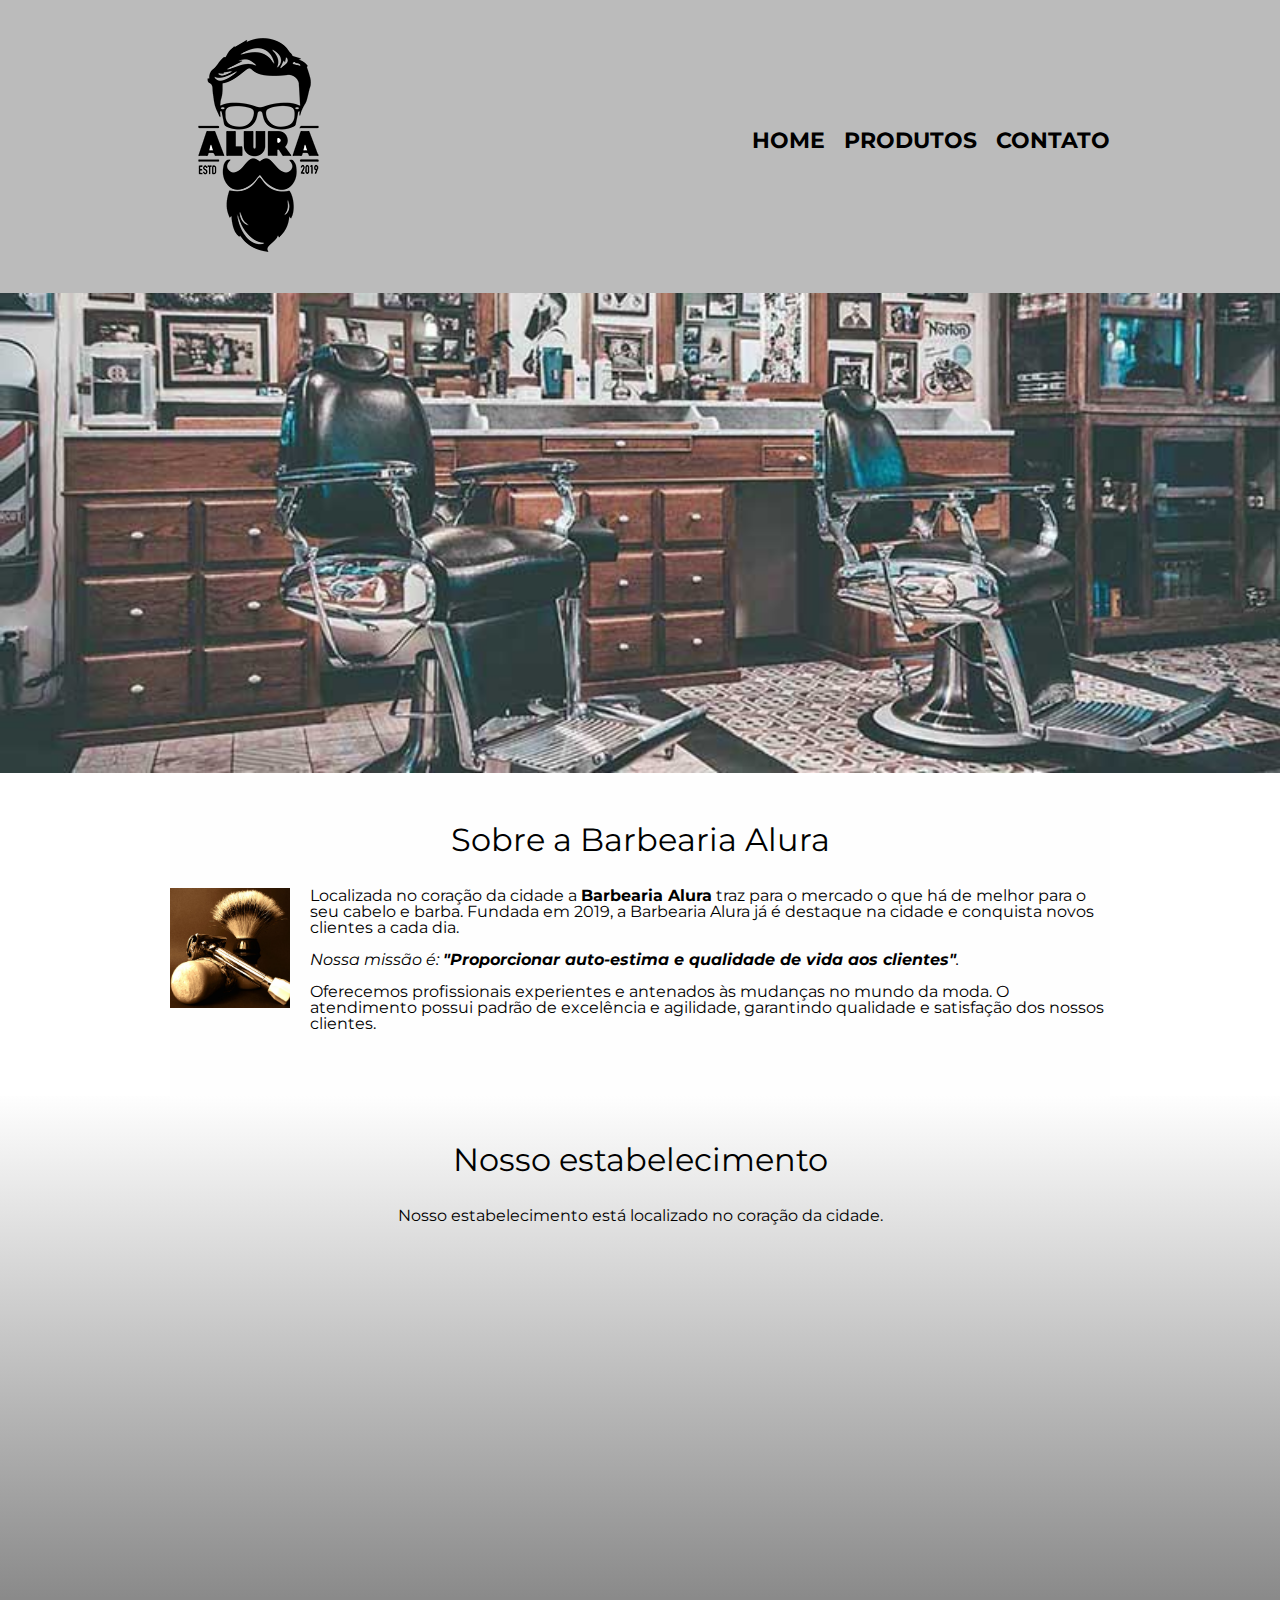
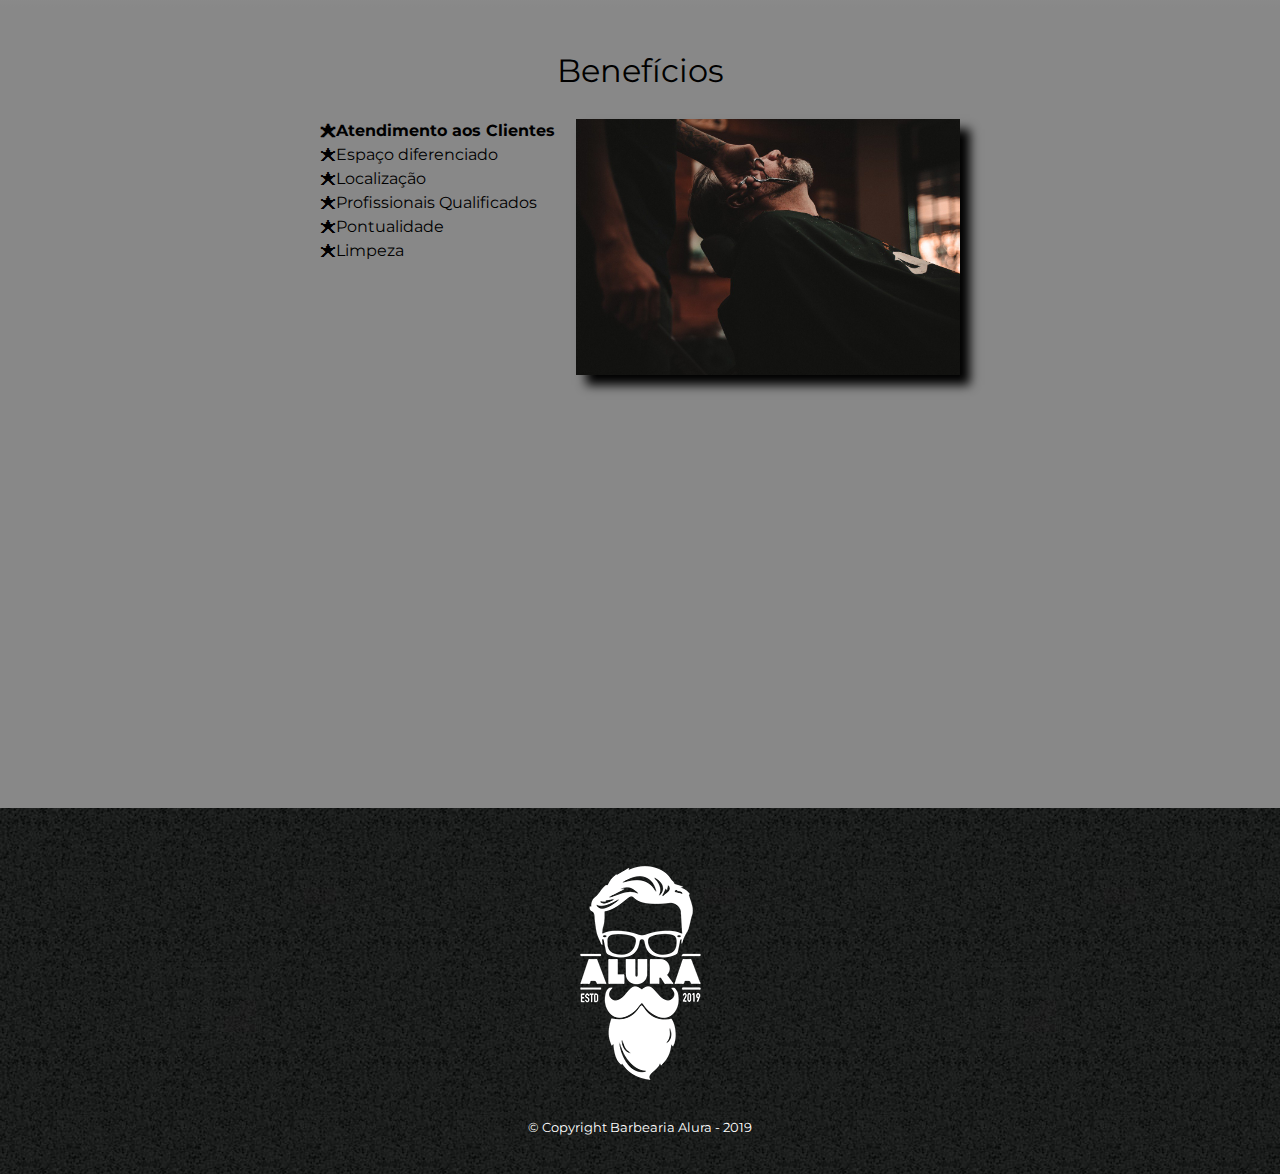
<file: index.html>
<!DOCTYPE html>
<html lang="pt-br">
	<head>
		<meta charset="UTF-8">
		<meta name="viewport" content="width=device-width">
		<title>Barbearia Alura</title>

		<link rel="stylesheet" href="reset.css">
		<link rel="stylesheet" href="style.css">
		<link href="https://fonts.googleapis.com/css?family=Montserrat&display=swap" rel="stylesheet">
	</head>

	<body>
		<header>
			<div class="caixa">
				<h1><img src="logo.png"></h1>

				<nav>
					<ul>
						<li><a href="index.html">Home</a></li>
						<li><a href="produtos.html">Produtos</a></li>
						<li><a href="contato.html">Contato</a></li>
					</ul>
				</nav>
			</div>
		</header>

		<img class="banner" src="banner.jpg">

		<main>
			<section class="principal">
				<h2 class="titulo-principal">Sobre a Barbearia Alura</h2>

				<img class="utensilios" src="utensilios.jpg" alt="Utensilios de um barbeiro.">
		 
				<p>Localizada no coração da cidade a <strong>Barbearia Alura</strong> traz para o mercado o que há de melhor para o seu cabelo e barba. Fundada em 2019, a Barbearia Alura já é destaque na cidade e conquista novos clientes a cada dia.</p>

				<p id="missao"><em>Nossa missão é: <strong>"Proporcionar auto-estima e qualidade de vida aos clientes"</strong>.</em></p>

				<p>Oferecemos profissionais experientes e antenados às mudanças no mundo da moda. O atendimento possui padrão de excelência e agilidade, garantindo qualidade e satisfação dos nossos clientes.</p>
			</section>

			<section class="mapa">
				<h3 class="titulo-principal">Nosso estabelecimento</h3>
				<p>Nosso estabelecimento está localizado no coração da cidade.</p>

				<div class="mapa-conteudo">
					<iframe src="https://www.google.com/maps/embed?pb=!1m18!1m12!1m3!1d3656.4483278365396!2d-46.63466568562861!3d-23.588249068469487!2m3!1f0!2f0!3f0!3m2!1i1024!2i768!4f13.1!3m3!1m2!1s0x94ce5a2b2ed7f3a1%3A0xab35da2f5ca62674!2sCaelum!5e0!3m2!1spt-BR!2sbr!4v1568814489656!5m2!1spt-BR!2sbr" width="100%" height="300" frameborder="0" style="border:0;" allowfullscreen=""></iframe>
				</div>
			</section>

			<section class="beneficios">
				<h3 class="titulo-principal">Benefícios</h3>

				<div class="conteudo-beneficios">
					<ul class="lista-beneficios">
						<li class="itens">Atendimento aos Clientes</li>
						<li class="itens">Espaço diferenciado</li>
						<li class="itens">Localização</li>
						<li class="itens">Profissionais Qualificados</li>
						<li class="itens">Pontualidade</li>
						<li class="itens">Limpeza</li>
					</ul><img src="beneficios.jpg" class="imagem-beneficios">
				</div>

				<div class="video">
					<iframe width="100%" height="315" src="https://www.youtube.com/embed/wcVVXUV0YUY" frameborder="0" allow="accelerometer; autoplay; encrypted-media; gyroscope; picture-in-picture" allowfullscreen></iframe>
				</div>
			</section>
		</main>

		<footer>
			<img src="logo-branco.png">
			<p class="copyright">&copy; Copyright Barbearia Alura - 2019</p>
		</footer>
	</body>
</html>
</file>
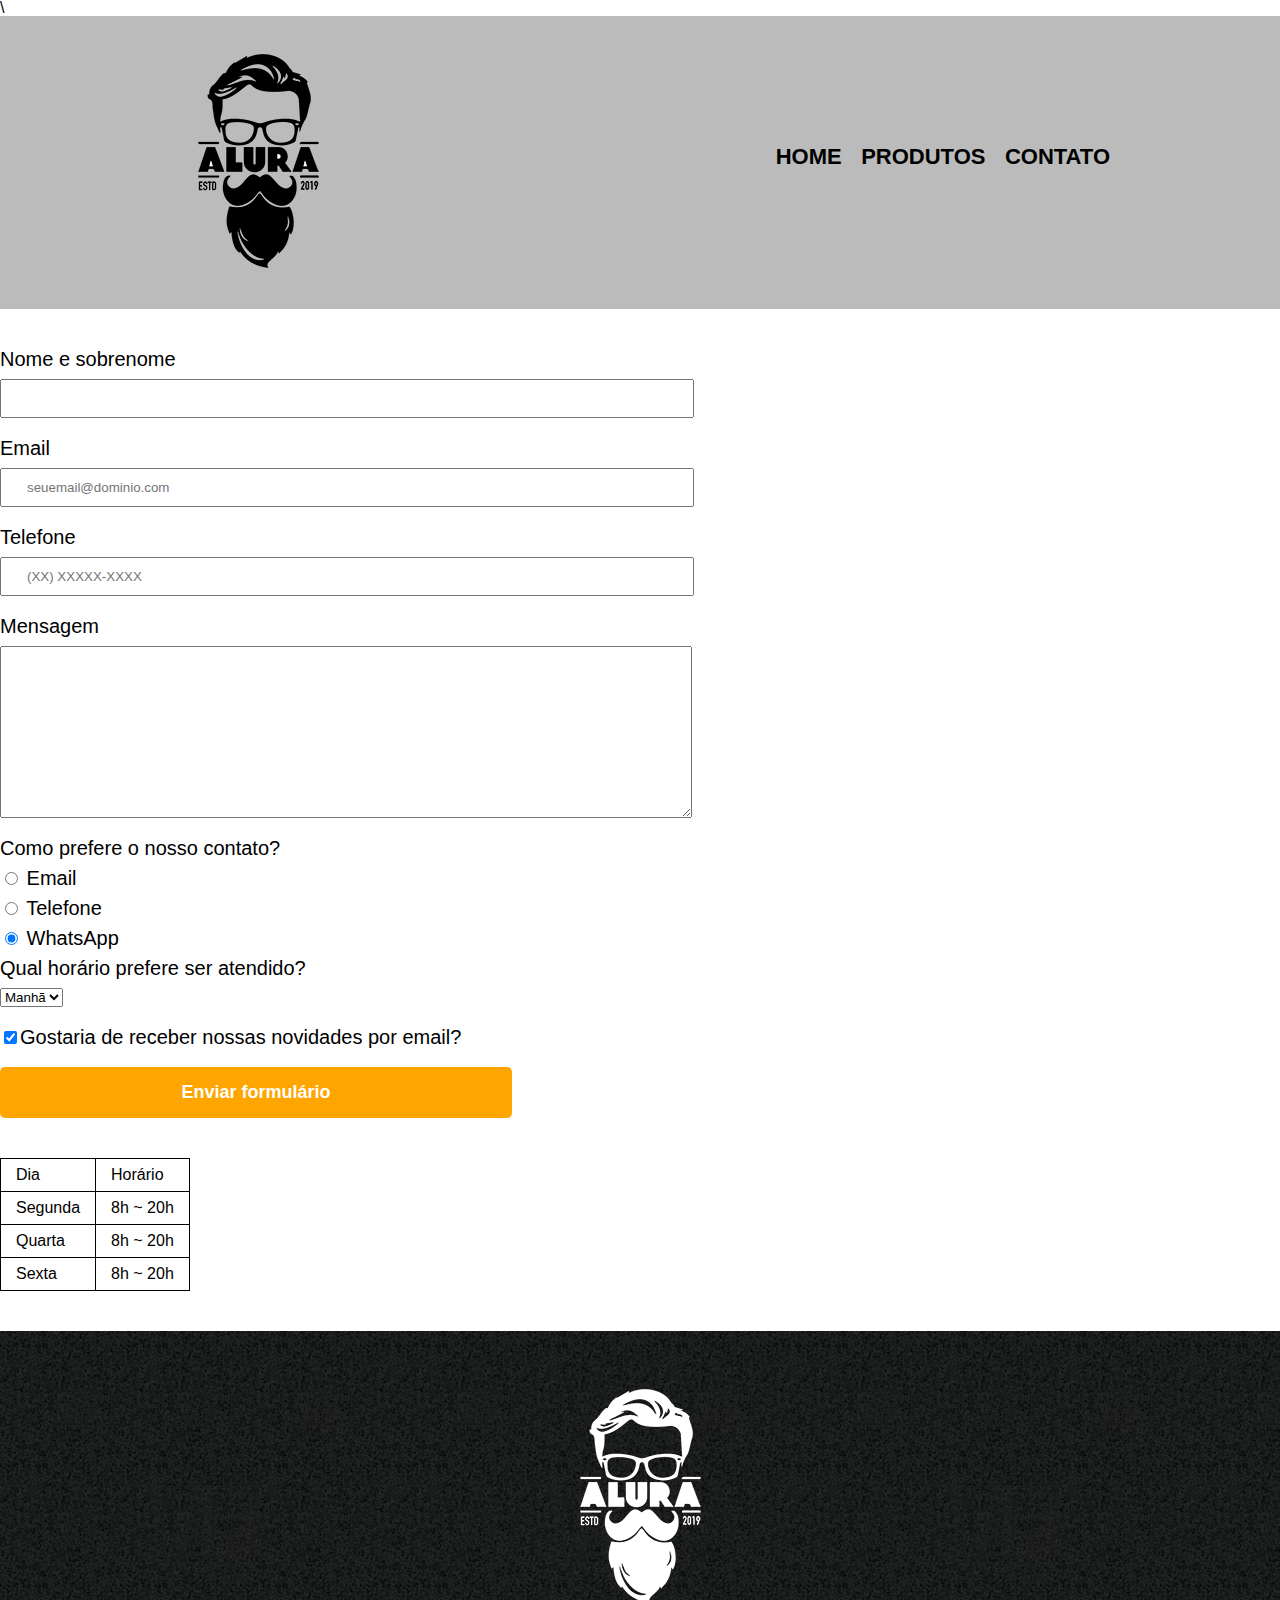
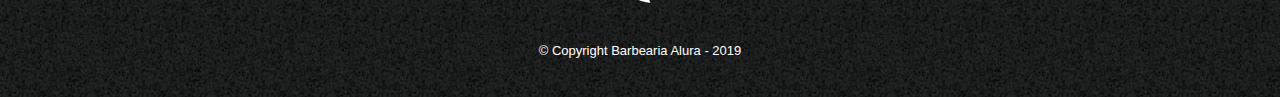
<file: contato.html>
<!DOCTYPE html>
<html>
	<head>
		<meta charset="UTF-8">\
		<meta name="viewport" content="width=device-width">
		<title>Contato - Barbearia Alura</title>

		<link rel="stylesheet" href="reset.css">
		<link rel="stylesheet" href="style.css">
	</head>
	<body>
		<header>
			<div class="caixa">
				<h1><img src="logo.png" alt="Logo da Barbearia Alura"></h1>

				<nav>
					<ul>
						<li><a href="index.html">Home</a></li>
						<li><a href="produtos.html">Produtos</a></li>
						<li><a href="contato.html">Contato</a></li>
					</ul>
				</nav>
			</div>
		</header>

		<main>
			<form>
				<label for="nomesobrenome">Nome e sobrenome</label>
				<input type="text" id="nomesobrenome" class="input-padrao" required>

				<label for="email">Email</label>
				<input type="email" id="email" class="input-padrao" required placeholder="seuemail@dominio.com">

				<label for="telefone">Telefone</label>
				<input type="tel" id="telefone" class="input-padrao" required placeholder="(XX) XXXXX-XXXX">

				<label for="mensagem">Mensagem</label>
				<textarea cols="70" rows="10" id="mensagem" class="input-padrao" required></textarea>

				<fieldset>
					<legend>Como prefere o nosso contato?</legend>
					<label for="radio-email"><input type="radio" name="contato" value="email" id="radio-email"> Email</label>
					
					<label for="radio-telefone"><input type="radio" name="contato" value="telefone" id="radio-telefone"> Telefone</label>
					
					<label for="radio-whatsapp"><input type="radio" name="contato" value="whatsapp" id="radio-whatsapp" checked> WhatsApp</label>
				</fieldset>

				<fieldset>
					<legend>Qual horário prefere ser atendido?</legend>
					<select>
						<option>Manhã</option>
						<option>Tarde</option>
						<option>Noite</option>
					</select>
				</fieldset>

				<label class="checkbox"><input type="checkbox" checked>Gostaria de receber nossas novidades por email?</label>

				<input type="submit" value="Enviar formulário" class="enviar">
			</form>

			<table>
				<tr>
					<td>Dia</td>
					<td>Horário</td>
				</tr>
				<tr>
					<td>Segunda</td>
					<td>8h ~ 20h</td>
				</tr>
				<tr>
					<td>Quarta</td>
					<td>8h ~ 20h</td>
				</tr>
				<tr>
					<td>Sexta</td>
					<td>8h ~ 20h</td>
				</tr>
			</table>
		</main>

		<footer>
			<img src="logo-branco.png" alt="Logo da Barbearia Alura">
			<p class="copyright">&copy; Copyright Barbearia Alura - 2019</p>
		</footer>
	</body>
</html>
</file>
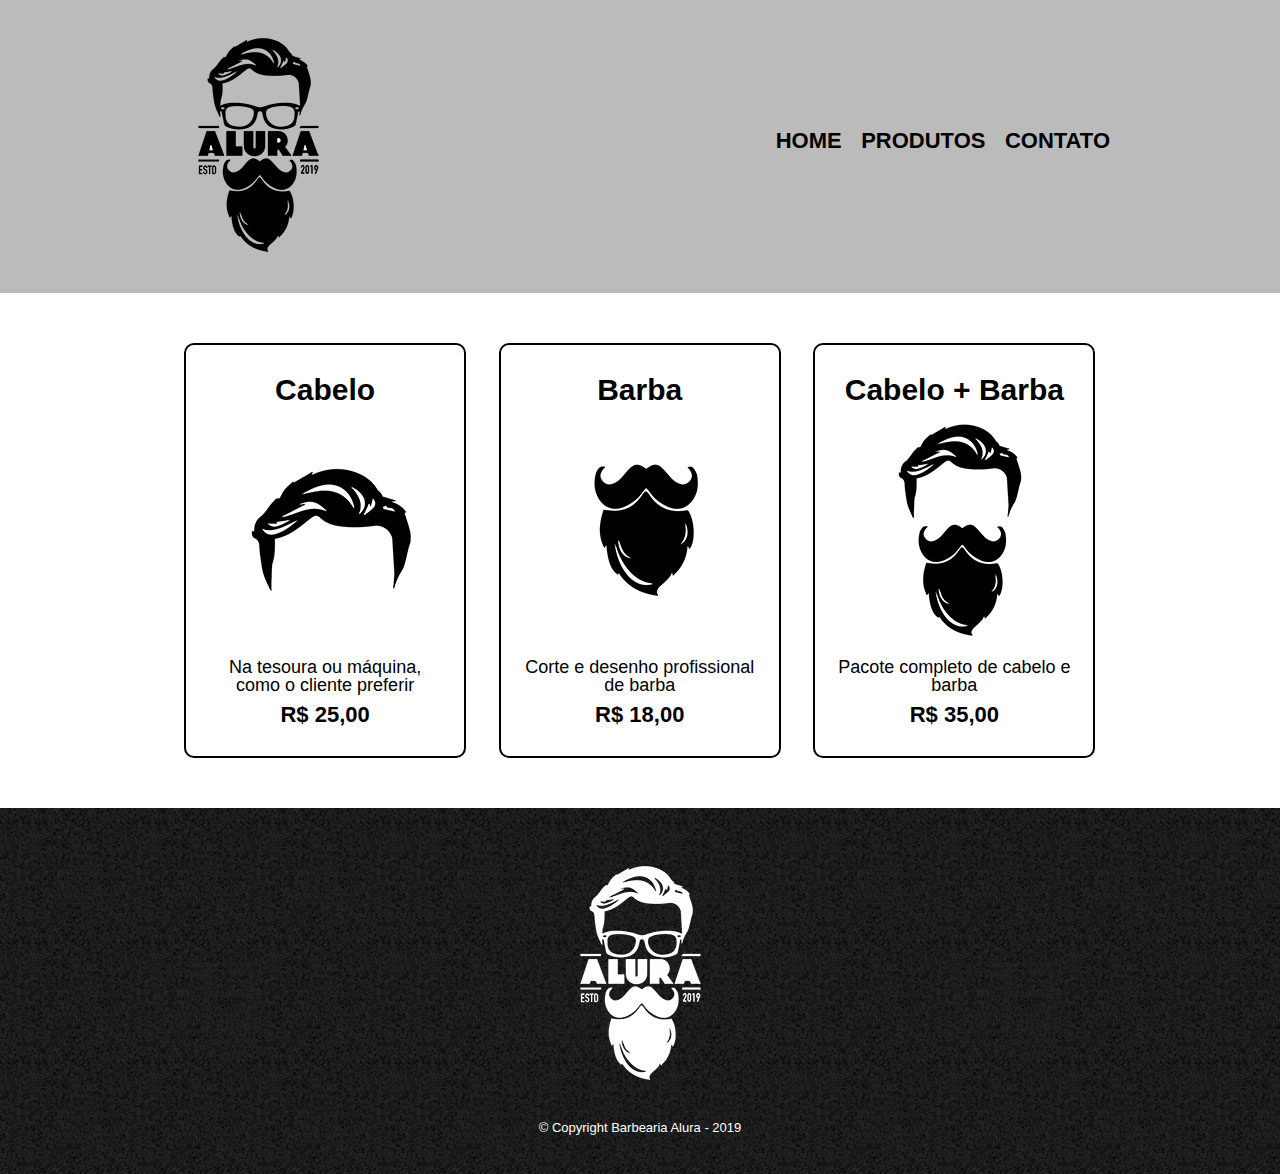
<file: produtos.html>
<!DOCTYPE html>
<html>
	<head>
		<meta charset="UTF-8">
		<meta name="viewport" content="width=device-width">
		<title>Produtos - Barbearia Alura</title>

		<link rel="stylesheet" href="reset.css">
		<link rel="stylesheet" href="style.css">
	</head>
	<body>
		<header>
			<div class="caixa">
				<h1><img src="logo.png"></h1>

				<nav>
					<ul>
						<li><a href="index.html">Home</a></li>
						<li><a href="produtos.html">Produtos</a></li>
						<li><a href="contato.html">Contato</a></li>
					</ul>
				</nav>
			</div>
		</header>

		<main>
			<ul class="produtos">
				<li>
					<h2>Cabelo</h2>
					<img src="cabelo.jpg">
					<p class="produto-descricao">Na tesoura ou máquina, como o cliente preferir</p>
					<p class="produto-preco">R$ 25,00</p>
				</li>
				<li>
					<h2>Barba</h2>
					<img src="barba.jpg">
					<p class="produto-descricao">Corte e desenho profissional de barba</p>
					<p class="produto-preco">R$ 18,00</p>
				</li>
				<li>
					<h2>Cabelo + Barba</h2>
					<img src="cabelo+barba.jpg">
					<p class="produto-descricao">Pacote completo de cabelo e barba</p>
					<p class="produto-preco">R$ 35,00</p>
				</li>
			</ul>
		</main>

		<footer>
			<img src="logo-branco.png">
			<p class="copyright">&copy; Copyright Barbearia Alura - 2019</p>
		</footer>
	</body>
</html>
</file>
<file: style.css>
body {
	font-family: 'Montserrat', sans-serif;
}

header {
	background: #BBBBBB;
	padding: 20px 0;
}

.caixa {
	position: relative;
	width: 940px;
	margin: 0 auto;
}

nav {
	position: absolute;
	top: 110px;
	right: 0;
}

nav li {
	display: inline;
	margin: 0 0 0 15px;
}

nav a {
	text-transform: uppercase;
	color: #000000;
	font-weight: bold;
	font-size: 22px;
	text-decoration: none;
}

nav a:hover {
	color: #C78C19;
	text-decoration: underline;
}

.produtos {
	width: 940px;
	margin: 0 auto;
	padding: 50px 0;
}

.produtos li {
	display: inline-block;
	text-align: center;
	width: 30%;
	vertical-align: top;
	margin: 0 1.5%;
	padding: 30px 20px;
	box-sizing: border-box;
	border: 2px solid #000000;
	border-radius: 10px;
}

.produtos li:hover {
	border-color: #C78C19;
}

.produtos li:active {
	border-color: #088C19;	
}

.produtos li:hover h2 {
	font-size: 34px;
}

.produtos h2 {
	font-size: 30px;
	font-weight: bold;
}

.produto-descricao {
	font-size: 18px;
}

.produto-preco {
	font-size: 22px;
	font-weight: bold;
	margin-top: 10px;
}

footer {
	text-align: center;
	background: url("bg.jpg");
	padding: 40px 0;
}

.copyright {
	color: #FFFFFF;
	font-size: 13px;
	margin: 20px 0 0;
}

main {
	
}

form {
	margin: 40px 0;
}

form label, form legend {
	display:block;
	font-size: 20px;
	margin: 0 0 10px;
}

.input-padrao {
	display: block;
	margin: 0 0 20px;
	padding: 10px 25px;
	width: 50%;
}

.checkbox {
	margin: 20px 0;
}

.enviar {
	width:40%;
	padding: 15px 0;
	background: orange;
	color: white;
	font-weight: bold;
	font-size: 18px;
	border: none;
	border-radius: 5px;
	transition: 1s all;
	cursor: pointer;
}

.enviar:hover {
	background: darkorange;
	transform: scale(1.2);
}

table {
	margin: 20px 0 40px;
}

thead {
	background: #555555;
	color: white;
	font-weight: bold;
}

td, th {
	border: 1px solid #000000;
	padding: 8px 15px;
}


/* css da página inicial */
.banner {
	width:100%;
}

.titulo-principal {
	text-align: center;
	font-size: 2em;
	margin: 0 0 1em;
	clear: left;
}

.principal {
	padding: 3em 0;
	background: #FEFEFE;
	width: 940px;
	margin: 0 auto;
}

.principal p {
	margin: 0 0 1em;
}

.principal strong {
	font-weight: bold;
}

.principal em {
	font-style: italic;
}

.utensilios {
	width: 120px;
	float: left;
	margin: 0 20px 20px 0;
}

.mapa {
	padding: 3em 0;
	background: linear-gradient(#FEFEFE, #888888);
}

.mapa-conteudo {
	width: 940px;
	margin: 0 auto;
}

.mapa p {
	margin: 0 0 2em;
	text-align: center;
}

.beneficios {
	padding: 3em 0;
	background: #888888;
}

.conteudo-beneficios {
	width: 640px;
	margin: 0 auto;
}

.lista-beneficios {
	width: 40%;
	display: inline-block;
	vertical-align: top;
}

.itens {
	line-height: 1.5;
}

.itens:first-child {
	font-weight: bold;
}

.itens:before {
	content: "🟊";
}

.imagem-beneficios {
	width: 60%;
	opacity: 1;
	transition: 400ms;
	box-shadow: 10px 10px 10px 0 #000000;
}

.imagem-beneficios:hover {
	opacity: 0.3;
}

.video {
	width: 560px;
	margin: 2em auto;
}

@media screen and (max-width: 480px) {
	.caixa, .principal, .conteudo-beneficios, .mapa-conteudo, .video {
		width: auto;
	}

	h1 {
		text-align: center;
	}

	nav {
		position: static;
	}

	.lista-beneficios, .imagem-beneficios {
		width: 100%;
	}
}
</file>
